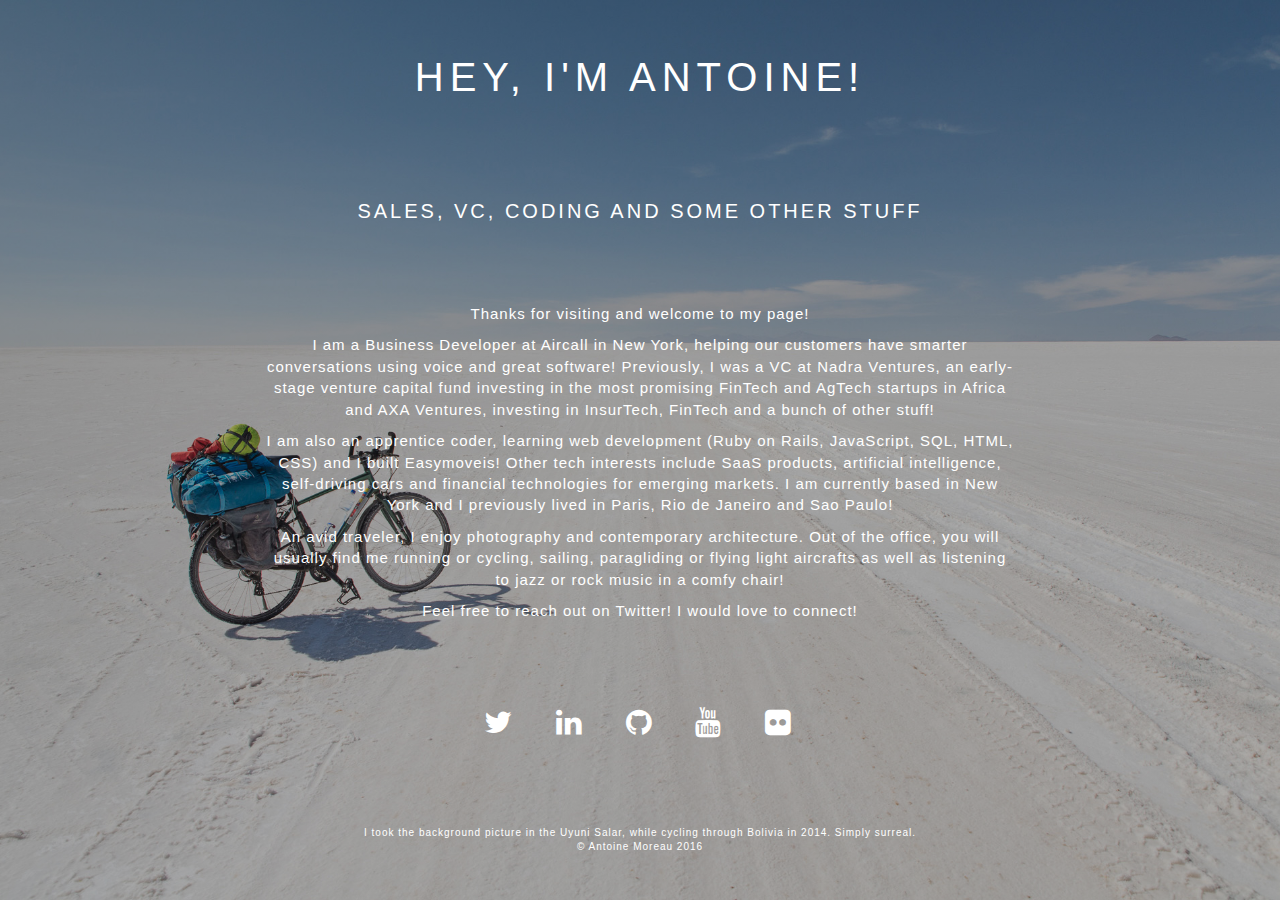
<file: index.html>
<!DOCTYPE html>
<html>
  <head>
    <meta charset="utf-8">
    <meta http-equiv="X-UA-Compatible" content="IE=edge">
    <meta name="viewport" content="width=device-width, initial-scale=1">

    <title>Antoine Moreau</title>
    <link href="https://fonts.googleapis.com/css?family=Raleway" rel="stylesheet">
    <link href="https://fonts.googleapis.com/css?family=Montserrat" rel="stylesheet">
    <link href="https://fonts.googleapis.com/css?family=Varela" rel="stylesheet">
    <link href="https://fonts.googleapis.com/css?family=Open+Sans:300,400,700" rel="stylesheet">
    <link rel="stylesheet" href="https://maxcdn.bootstrapcdn.com/font-awesome/4.4.0/css/font-awesome.min.css">
    <link rel="stylesheet" href="https://maxcdn.bootstrapcdn.com/bootstrap/3.2.0/css/bootstrap.min.css">
    <link rel="stylesheet" href="style.css">
    <link rel="shortcut icon" href="/favicon/favicon.ico">
    <link rel="icon" sizes="16x16 32x32 64x64" href="/favicon/favicon.ico">
    <link rel="icon" type="image/png" sizes="196x196" href="/favicon/favicon-192.png">
    <link rel="icon" type="image/png" sizes="160x160" href="/favicon/favicon-160.png">
    <link rel="icon" type="image/png" sizes="96x96" href="/favicon/favicon-96.png">
    <link rel="icon" type="image/png" sizes="64x64" href="/favicon/favicon-64.png">
    <link rel="icon" type="image/png" sizes="32x32" href="/favicon/favicon-32.png">
    <link rel="icon" type="image/png" sizes="16x16" href="/favicon/favicon-16.png">
    <link rel="apple-touch-icon" href="/favicon/favicon-57.png">
    <link rel="apple-touch-icon" sizes="114x114" href="/favicon/favicon-114.png">
    <link rel="apple-touch-icon" sizes="72x72" href="/favicon/favicon-72.png">
    <link rel="apple-touch-icon" sizes="144x144" href="/favicon/favicon-144.png">
    <link rel="apple-touch-icon" sizes="60x60" href="/favicon/favicon-60.png">
    <link rel="apple-touch-icon" sizes="120x120" href="/favicon/favicon-120.png">
    <link rel="apple-touch-icon" sizes="76x76" href="/favicon/favicon-76.png">
    <link rel="apple-touch-icon" sizes="152x152" href="/favicon/favicon-152.png">
    <link rel="apple-touch-icon" sizes="180x180" href="/favicon/favicon-180.png">
    <meta name="msapplication-TileColor" content="#FFFFFF">
    <meta name="msapplication-TileImage" content="/favicon/favicon-144.png">
    <meta name="msapplication-config" content="/favicon/browserconfig.xml">
    <script>
  (function(i,s,o,g,r,a,m){i['GoogleAnalyticsObject']=r;i[r]=i[r]||function(){
  (i[r].q=i[r].q||[]).push(arguments)},i[r].l=1*new Date();a=s.createElement(o),
  m=s.getElementsByTagName(o)[0];a.async=1;a.src=g;m.parentNode.insertBefore(a,m)
  })(window,document,'script','https://www.google-analytics.com/analytics.js','ga');

  ga('create', 'UA-88728985-1', 'auto');
  ga('send', 'pageview');

</script>
  </head>

  <body>
    <div class="container">
      <div class="row">
        <div class="col-xs-12 col-sm-10 col-sm-offset-1 col-md-8 col-md-offset-2">
          <div class="content text-center">
            <div class="header">
              <h1>HEY, I'M ANTOINE!</h1>
            </div>
            <div class="subheader">
              <h2>SALES, VC, CODING AND SOME OTHER STUFF</h2>
            </div>
            <div class="info">
              <p>Thanks for visiting and welcome to my page!</p>
              <p>I am a Business Developer at Aircall in New York, helping our customers have smarter conversations using voice and great software! Previously, I was a VC at Nadra Ventures, an early-stage venture capital fund investing in the most promising FinTech and AgTech startups in Africa and AXA Ventures, investing in InsurTech, FinTech and a bunch of other stuff!</p> 
              <p>I am also an apprentice coder, learning web development (Ruby on Rails, JavaScript, SQL, HTML, CSS) and I built <a href="http://www.easymoveis.co" style="color: white">Easymoveis</a>! Other tech interests include SaaS products, artificial intelligence, self-driving cars and financial technologies for emerging markets. I am currently based in New York and I previously lived in Paris, Rio de Janeiro and Sao Paulo! </p>
              <p>An avid traveler, I enjoy photography and contemporary architecture. Out of the office, you will usually find me running or cycling, sailing, paragliding or flying light aircrafts as well as listening to jazz or rock music in a comfy chair!</p>
              <p> Feel free to reach out on Twitter! I would love to connect!</p>
            </div>
            <div class="footer">
              <ul class ="list-inline">
                <li><a href="https://twitter.com/antoine_mor" target="_blank"><i class="fa fa-twitter" ></i></a></li>
                <li><a href="https://linkedin.com/in/antoine-moreau" target="_blank"><i class="fa fa-linkedin"></i></a></li>
                <li><a href="https://github.com/antoinemor" target="_blank"><i class="fa fa-github"></i></a></li>
                <li><a href="https://www.youtube.com/channel/UCAw8yiiWCmU9kQD7Xl7TqKQ/" target="_blank"><i class="fa fa-youtube"></i></a></li>
                <li><a href="https://www.flickr.com/photos/111110089@N08/albums/" target="_blank"><i class="fa fa-flickr"></i></a></li>
              </ul>
            </div>
            <div class="note">
              <p>I took the background picture in the Uyuni Salar, while cycling through Bolivia in 2014. Simply surreal.<br>© Antoine Moreau 2016</p>
            </div>
          </div>
        </div>
      </div>
    </div>
    <script src="https://ajax.googleapis.com/ajax/libs/jquery/1.11.1/jquery.min.js"></script>
    <script src="https://maxcdn.bootstrapcdn.com/bootstrap/3.2.0/js/bootstrap.min.js"></script>
  </body>
</html>
</file>
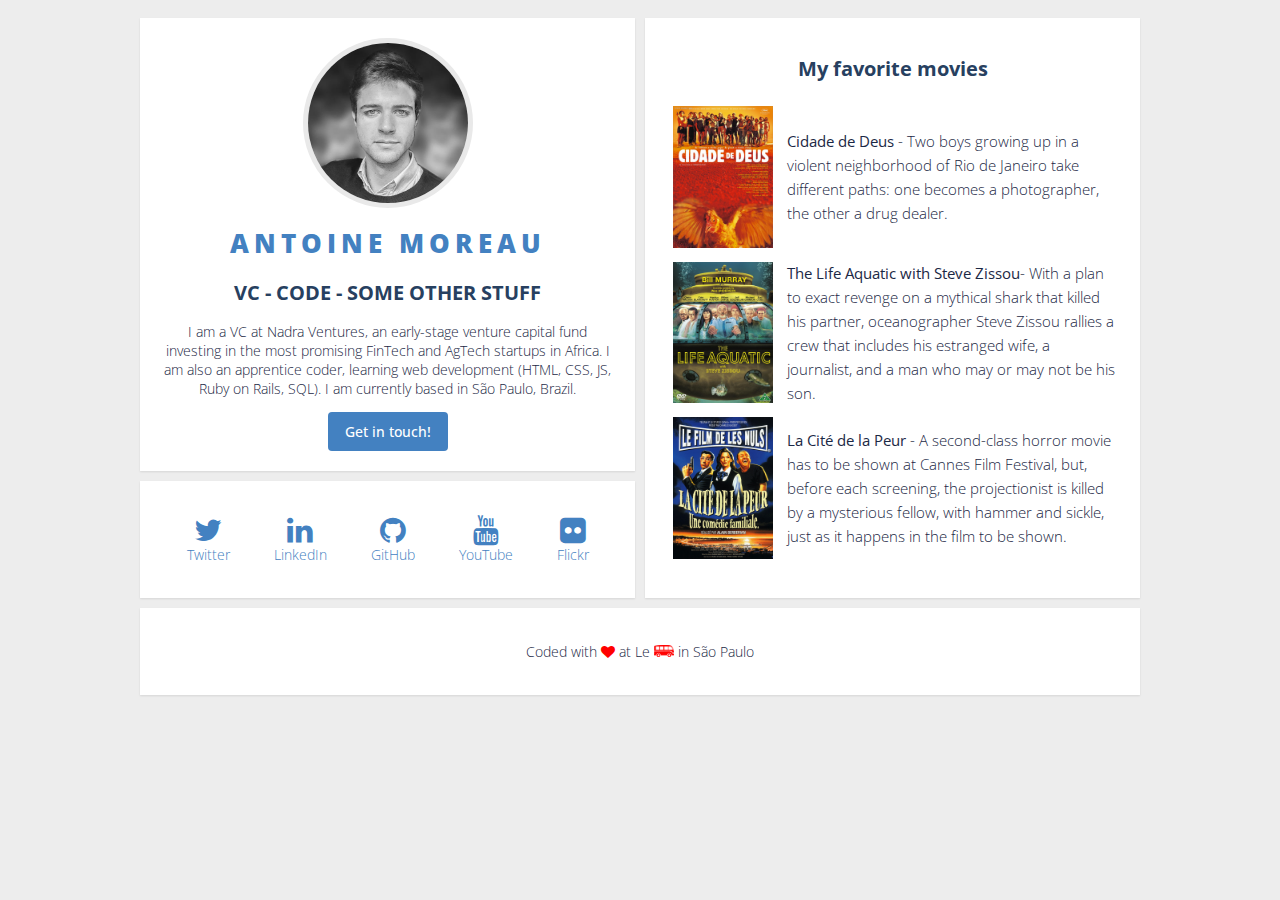
<file: profile/index.html>
<html>
  <head>
    <meta charset="utf-8">
    <title>Antoine</title>

    <!-- Google fonts -->
    <link rel="stylesheet" href="http://fonts.googleapis.com/css?family=Open+Sans:400,300,700|Montserrat:400,700">

    <!-- Fontawesome -->
    <link href="http://maxcdn.bootstrapcdn.com/font-awesome/4.2.0/css/font-awesome.min.css" rel="stylesheet">

    <!-- Your style -->
    <link rel="stylesheet" href="style.css">
  </head>
  <body>
<!--     <div id="sidebar">
    <ul>
      <li>
        <a href="#summary">
          <i class="fa fa-info"></i>
        </a>
      </li>
      <li>
        <a href="#social">
          <i class="fa fa-share-alt"></i>
        </a>
      </li>
      <li>
        <a href="#favorite-movies">
          <i class="fa fa-film"></i>
        </a>
      </li>
      <li>
        <a href="#footer">
          <i class="fa fa-life-ring"></i>
        </a>
      </li>
    </ul>
    </div> -->

      <div class="container">
      <div class="wrapper">
        <div id="left">
          <div id="summary" class="card-white">
            <img id="profile-pic" class="image-circle" src="img/profile.jpg" alt="Profile Picture">
            <h1>ANTOINE MOREAU</h1>
            <h2>VC - CODE - SOME OTHER STUFF</h2>
            <p>I am a VC at Nadra Ventures, an early-stage venture capital fund investing in the most promising FinTech and AgTech startups in Africa. I am also an apprentice coder, learning web development (HTML, CSS, JS, Ruby on Rails, SQL). I am currently based in São Paulo, Brazil.</p>
            <a href="mailto:antoine_moreau@me.com"><div class="btn-blue">Get in touch!</div></a>
          </div>
          <div id="social" class="card-white">
            <ul class ="list-inline">
              <li>
                <a href="https://twitter.com/antoine_mor" target="_blank">
                  <i class="fa fa-twitter" ></i><br>Twitter
                </a>
              </li>
              <li>
                <a href="http://linkedin.com/in/antoine-moreau" target="_blank">
                  <i class="fa fa-linkedin"></i><br>LinkedIn
                </a>
              </li>
              <li>
                <a href="https://github.com/antoinemor" target="_blank">
                  <i class="fa fa-github"></i><br>GitHub
                </a>
              </li>
              <li>
                <a href="https://www.youtube.com/channel/UCAw8yiiWCmU9kQD7Xl7TqKQ/" target="_blank">
                  <i class="fa fa-youtube"></i><br>YouTube
                </a>
              </li>
              <li>
                <a href="https://www.flickr.com/photos/111110089@N08/albums/" target="_blank">
                  <i class="fa fa-flickr"></i><br>Flickr
                </a>
              </li>
            </ul>
          </div>
        </div>
        <div id="center"></div>
        <div id="right">
          <div id="favorite-movies" class="card-white">
            <h2>My favorite movies</h2>
            <table>
              <tbody>
                <tr>
                  <td><img class="image-medium" src="img/cidade.jpg" alt="Cidade de Deus"></td>
                  <td><strong>Cidade de Deus</strong> - Two boys growing up in a violent neighborhood of Rio de Janeiro take different paths: one becomes a photographer, the other a drug dealer.</td>
                </tr>
                <tr>
                  <td><img class="image-medium" src="img/zissou.jpg" alt="The Life Aquatic With Steve Zissou"></td>
                  <td><strong>The Life Aquatic with Steve Zissou</strong>- With a plan to exact revenge on a mythical shark that killed his partner, oceanographer Steve Zissou rallies a crew that includes his estranged wife, a journalist, and a man who may or may not be his son.</td>
                </tr>
                <tr>
                  <td><img class="image-medium" src="img/citedelapeur.jpg" alt="La Cité de la Peur"></td>
                  <td><strong>La Cité de la Peur</strong> - A second-class horror movie has to be shown at Cannes Film Festival, but, before each screening, the projectionist is killed by a mysterious fellow, with hammer and sickle, just as it happens in the film to be shown.</td>
                </tr>
              </tbody>
            </table>
          </div>
        </div>
        <div class="clear"></div>
        </div>
        <div id="footer" class="card-white">
          <p>Coded with <i class="fa fa-heart" style="color: red"></i> at Le <a href="http://www.lewagon.org"><img class="image-small" src="img/lewagon.png" alt="Le Wagon Logo"></a> in São Paulo</p>
        </div>
      </div>

  </body>
</html>
</file>
<file: style.css>
body {
  background-image: linear-gradient(135deg, rgba(0,0,0,0.4) 0%, rgba(0,0,0,0.3) 50%), url('images/background.jpg');
  background-size: cover;
  background-position: center;
  background-attachment: fixed;
}

h1 {
	font-size: 40px;
  font-weight: 400;
  letter-spacing: 6px;
}

h2 {
  font-size: 20px;
  font-weight: 100;
  letter-spacing: 3px;
}

p {
	font-size: 15px;
  font-weight: 200;
  letter-spacing: 1px;
}

.content {
  display: flex;
  flex-direction: column;
  justify-content: space-around;
  color: white;
  min-height: 100vh;
}

.footer a {
  margin: 0 15px;
  color: white;
  font-size: 30px;
  transition:.3s;
}

.footer a:hover {
  color: #AEC941;
}

.note p {
  font-size: 10px;
}
</file>
<file: profile/style.css>
/* Div */

html {
}

body {
  background-color:#EDEDED;
  font-family: 'Open Sans';
  font-weight: 200;
  font-size: 14px;
  color: #1B2845;
}

.container {
  width: 1000px;   /* Set width */
  margin: 0 auto; /* Automatically set left/right margins */
}

.wrapper {
  display: flex;
}

#left {
  float: left;
  flex: 1; /* additionally, equal width */
}

#center {
  width: 10px;
}

#right {
  float: right;
  flex: 1;
  display: flex;
}

.clear {
  clear: both;
}

.card-white {
  padding: 20px;
  margin-top: 10px;
  background-color: white;
  text-align: center;
  box-shadow: 0px 1px 2px 0px rgba(0, 0, 0, 0.1);
}

/* Text */

h1 {
  color: #4381C1;
  font-size: 26px;
  letter-spacing: 5px;
  font-weight: 800;
}

h2 {
  color: #274060;
  font-size: 20px;
}

a {
  color: #4381C1;
  text-decoration: none;
}

a:hover {
  color: #1B2845;
  text-decoration: none;
}

/* Image */

.image-medium {
  width: 100px;
  margin: 5px 10px 5px 5px;
}

.image-small {
  width: 20px;
}

.image-circle {
  border-radius: 50%;
}

#profile-pic {
  width: 160px;
  border: 5px solid #E9E9E9;
}

/* Lists */

.list-inline {
  padding-left: 0px;
}

.list-inline > li {
  display: inline-block;
  padding: 0px 20px;
}

.list-inline li i {
    font-size: 30px;
}

/* Button */

.btn-blue {
  background-color: #4381C1;
  color: white;
  font-weight: 500;
  padding: 10px;
  border-radius: 4px;
  width: 100px;
  margin: 0 auto;
}

.btn-blue:hover {
  background-color: #1B2845;
  color: white;
}

/* Other */

table {
  font-weight: 200;
  font-size: 15px;
  line-height: 1.6;
}

/*
#sidebar {
  position: fixed;
  width: 80px;
  left: 0;
  top: 0;
  bottom: 0;
  text-align: center;
  background-color: #4381C1;
}

#sidebar li {
  margin: 50px 0;
}

#sidebar li i {
  color: white;
  font-size: 25px;
  margin: 0 auto;
}

#sidebar ul {
  list-style-type: none;
  padding: 0;
  margin: 0;
}

#page-content {
  margin-left: 80px;
}
*/
</file>
